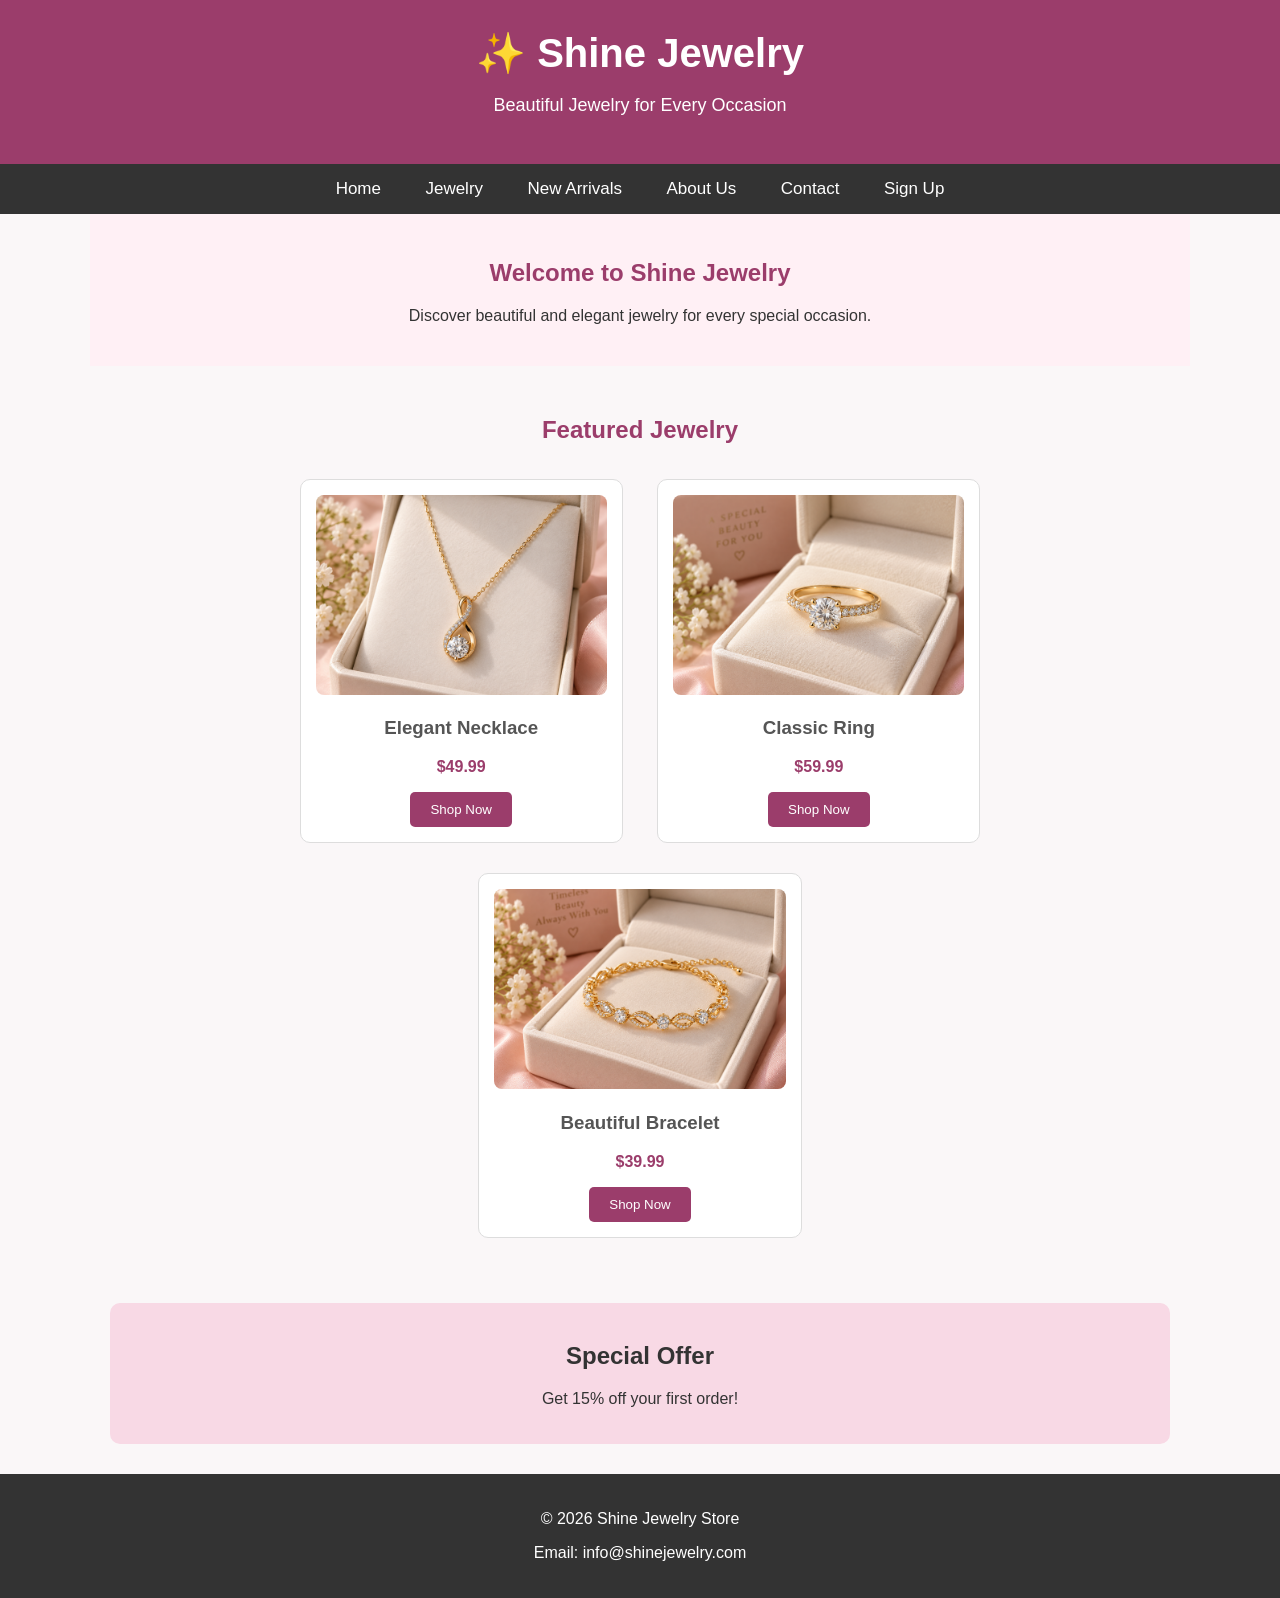
<file: index.html>
<!DOCTYPE html>
<html lang="en">

<head>
    <meta charset="UTF-8">
    <title>Shine Jewelry</title>

    <!-- External CSS -->
    <link rel="stylesheet" href="style.css">

    <!-- Internal CSS -->
    <style>
        .welcome {
            text-align: center;
            background-color: #fff0f5;
            padding: 25px;
        }

        .welcome h2 {
            color: #9b3d6b;
        }
    </style>
</head>

<body>

    <!-- Header -->
    <header>
        <h1>✨ Shine Jewelry</h1>
        <p>Beautiful Jewelry for Every Occasion</p>
    </header>

    <!-- Navigation -->
    <nav>
        <a href="index.html">Home</a>
        <a href="#">Jewelry</a>
        <a href="#">New Arrivals</a>
        <a href="#">About Us</a>
        <a href="#">Contact</a>

        <!-- NEW: Signup Page -->
        <a href="signup.html">Sign Up</a>
    </nav>

    <!-- Main Content -->
    <main>

        <!-- Welcome Section -->
        <section class="welcome">
            <h2>Welcome to Shine Jewelry</h2>

            <p>
                Discover beautiful and elegant jewelry
                for every special occasion.
            </p>
        </section>

        <!-- Products Section -->
        <section class="products">

            <h2>Featured Jewelry</h2>

            <!-- Product 1 -->
            <article class="product">

                <img src="images/necklace.png"
                     alt="Gold Necklace">

                <h3>Elegant Necklace</h3>

                <p style="color: #9b3d6b; font-weight: bold;">
                    $49.99
                </p>

                <button>Shop Now</button>

            </article>


            <!-- Product 2 -->
            <article class="product">

                <img src="images/ring.png"
                     alt="Beautiful Ring">

                <h3>Classic Ring</h3>

                <p style="color: #9b3d6b; font-weight: bold;">
                    $59.99
                </p>

                <button>Shop Now</button>

            </article>


            <!-- Product 3 -->
            <article class="product">

                <img src="images/bracelet.png"
                     alt="Gold Bracelet">

                <h3>Beautiful Bracelet</h3>

                <p style="color: #9b3d6b; font-weight: bold;">
                    $39.99
                </p>

                <button>Shop Now</button>

            </article>

        </section>


        <!-- Aside -->
        <aside>

            <h2>Special Offer</h2>

            <p>
                Get 15% off your first order!
            </p>

        </aside>

    </main>


    <!-- Footer -->
    <footer>

        <p>
            &copy; 2026 Shine Jewelry Store
        </p>

        <p>
            Email: info@shinejewelry.com
        </p>

    </footer>

</body>

</html>
</file>
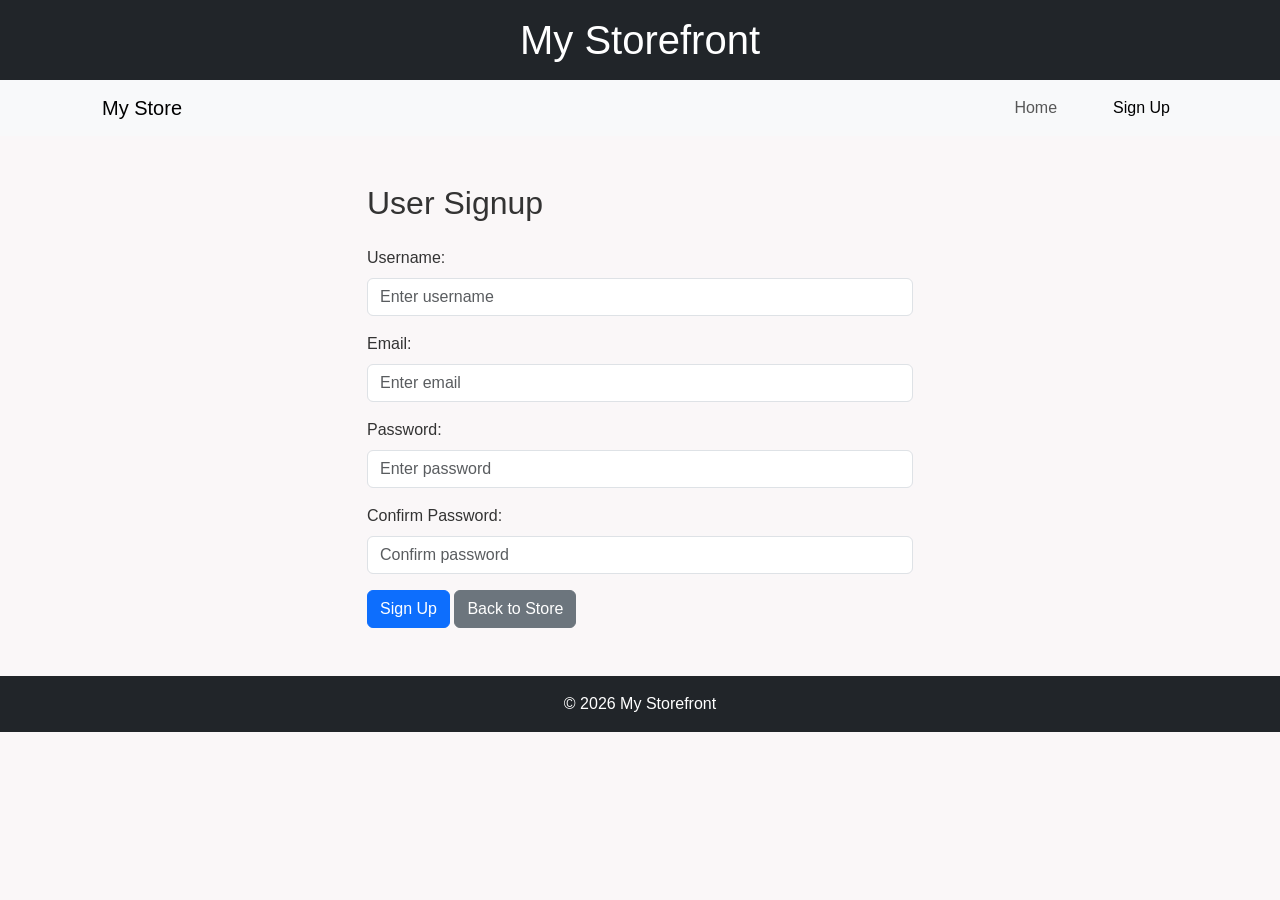
<file: signup.html>
<!DOCTYPE html>
<html lang="en">
<head>
    <meta charset="UTF-8">
    <meta name="viewport" content="width=device-width, initial-scale=1.0">

    <title>User Signup</title>

    <!-- Bootstrap CDN -->
    <link href="https://cdn.jsdelivr.net/npm/bootstrap@5.3.3/dist/css/bootstrap.min.css"
          rel="stylesheet">

    <!-- Your CSS -->
    <link rel="stylesheet" href="style.css">
</head>

<body>

    <!-- Header -->
    <header class="bg-dark text-white p-3">
        <div class="container">
            <h1>My Storefront</h1>
        </div>
    </header>

    <!-- Navigation Bar -->
    <nav class="navbar navbar-expand-lg navbar-light bg-light">
        <div class="container">
            <a class="navbar-brand" href="storefront.html">My Store</a>

            <div class="navbar-nav">
                <a class="nav-link" href="storefront.html">Home</a>
                <a class="nav-link active" href="signup.html">Sign Up</a>
            </div>
        </div>
    </nav>

    <!-- Main Content -->
    <main class="container mt-5 mb-5">

        <div class="row justify-content-center">
            <div class="col-md-6">

                <h2 class="mb-4">User Signup</h2>

                <form>

                    <!-- Username -->
                    <div class="mb-3">
                        <label for="username" class="form-label">
                            Username:
                        </label>

                        <input type="text"
                               class="form-control"
                               id="username"
                               name="username"
                               placeholder="Enter username"
                               required>
                    </div>

                    <!-- Email -->
                    <div class="mb-3">
                        <label for="email" class="form-label">
                            Email:
                        </label>

                        <input type="email"
                               class="form-control"
                               id="email"
                               name="email"
                               placeholder="Enter email"
                               required>
                    </div>

                    <!-- Password -->
                    <div class="mb-3">
                        <label for="password" class="form-label">
                            Password:
                        </label>

                        <input type="password"
                               class="form-control"
                               id="password"
                               name="password"
                               placeholder="Enter password"
                               required>
                    </div>

                    <!-- Confirm Password -->
                    <div class="mb-3">
                        <label for="confirmPassword" class="form-label">
                            Confirm Password:
                        </label>

                        <input type="password"
                               class="form-control"
                               id="confirmPassword"
                               name="confirmPassword"
                               placeholder="Confirm password"
                               required>
                    </div>

                    <!-- Submit -->
                    <button type="submit" class="btn btn-primary">
                        Sign Up
                    </button>

                    <a href="storefront.html" class="btn btn-secondary">
                        Back to Store
                    </a>

                </form>

            </div>
        </div>

    </main>

    <!-- Footer -->
    <footer class="bg-dark text-white text-center p-3">
        <p class="mb-0">&copy; 2026 My Storefront</p>
    </footer>

</body>
</html>
</file>
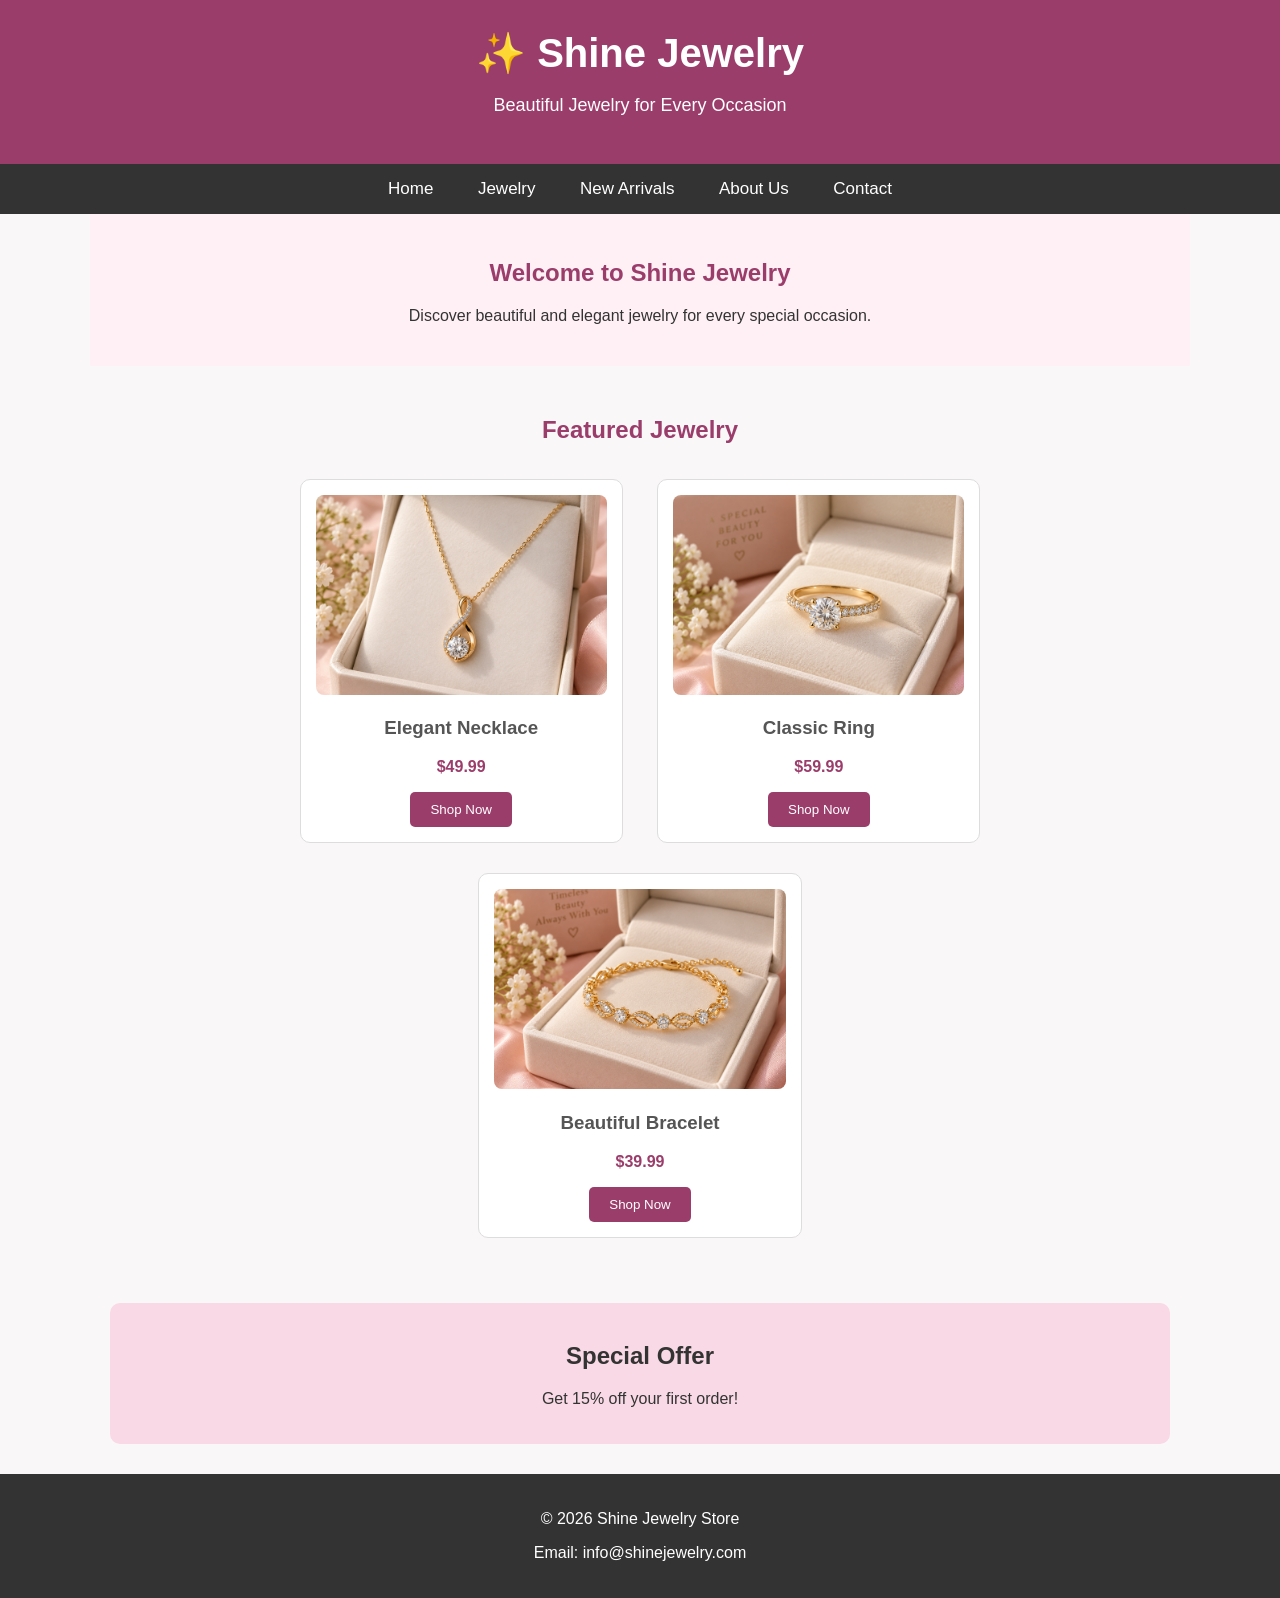
<file: storefront.html>
<!DOCTYPE html>
<html lang="en">

<head>
    <meta charset="UTF-8">
    <title>Shine Jewelry</title>

    <!-- External CSS -->
    <link rel="stylesheet" href="style.css">

    <!-- Internal CSS -->
    <style>
        .welcome {
            text-align: center;
            background-color: #fff0f5;
            padding: 25px;
        }

        .welcome h2 {
            color: #9b3d6b;
        }
    </style>
</head>

<body>

    <!-- Header -->
    <header>
        <h1>✨ Shine Jewelry</h1>
        <p>Beautiful Jewelry for Every Occasion</p>
    </header>

    <!-- Navigation -->
    <nav>
        <a href="#">Home</a>
        <a href="#">Jewelry</a>
        <a href="#">New Arrivals</a>
        <a href="#">About Us</a>
        <a href="#">Contact</a>
    </nav>

    <!-- Main Content -->
    <main>

        <!-- Welcome Section -->
        <section class="welcome">
            <h2>Welcome to Shine Jewelry</h2>
            <p>
                Discover beautiful and elegant jewelry
                for every special occasion.
            </p>
        </section>

        <!-- Products Section -->
        <section class="products">

            <h2>Featured Jewelry</h2>

            <!-- Product 1 -->
            <article class="product">
                <img src="images/necklace.png" alt="Gold Necklace">
                <h3>Elegant Necklace</h3>

                <p style="color: #9b3d6b; font-weight: bold;">
                    $49.99
                </p>

                <button>Shop Now</button>
            </article>

            <!-- Product 2 -->
            <article class="product">
                <img src="images/ring.png" alt="Beautiful Ring">
                <h3>Classic Ring</h3>

                <p style="color: #9b3d6b; font-weight: bold;">
                    $59.99
                </p>

                <button>Shop Now</button>
            </article>

            <!-- Product 3 -->
            <article class="product">
                <img src="images/bracelet.png" alt="Gold Bracelet">
                <h3>Beautiful Bracelet</h3>

                <p style="color: #9b3d6b; font-weight: bold;">
                    $39.99
                </p>

                <button>Shop Now</button>
            </article>

        </section>

        <!-- Aside -->
        <aside>
            <h2>Special Offer</h2>
            <p>Get 15% off your first order!</p>
        </aside>

    </main>

    <!-- Footer -->
    <footer>
        <p>&copy; 2026 Shine Jewelry Store</p>
        <p>Email: info@shinejewelry.com</p>
    </footer>

</body>
</html>
</file>
<file: style.css>
/* General Page */
body {
    margin: 0;
    font-family: Arial, sans-serif;
    background-color: #faf7f8;
    color: #333333;
}

/* Header */
header {
    background-color: #9b3d6b;
    color: white;
    text-align: center;
    padding: 30px;
}

header h1 {
    margin: 0;
    font-size: 40px;
}

header p {
    font-size: 18px;
}

/* Navigation */
nav {
    background-color: #333333;
    text-align: center;
    padding: 15px;
}

nav a {
    color: white;
    text-decoration: none;
    margin: 0 20px;
    font-size: 17px;
}

nav a:hover {
    color: #ffb6d2;
}

/* Main Content */
main {
    max-width: 1100px;
    margin: auto;
}

/* Products */
.products {
    text-align: center;
    padding: 30px;
}

.products h2 {
    color: #9b3d6b;
}

/* Individual Product */
.product {
    display: inline-block;
    width: 28%;
    margin: 15px;
    padding: 15px;
    background-color: white;
    border: 1px solid #dddddd;
    border-radius: 10px;
    vertical-align: top;
}

/* Product Images */
.product img {
    width: 100%;
    height: 200px;
    object-fit: cover;
    border-radius: 8px;
}

/* Product Name */
.product h3 {
    color: #555555;
}

/* Button */
button {
    background-color: #9b3d6b;
    color: white;
    border: none;
    padding: 10px 20px;
    border-radius: 5px;
    cursor: pointer;
}

button:hover {
    background-color: #702b4d;
}

/* Special Offer */
aside {
    text-align: center;
    background-color: #f8d9e5;
    padding: 20px;
    margin: 20px;
    border-radius: 10px;
}

/* Footer */
footer {
    background-color: #333333;
    color: white;
    text-align: center;
    padding: 20px;
    margin-top: 30px;
}
</file>
